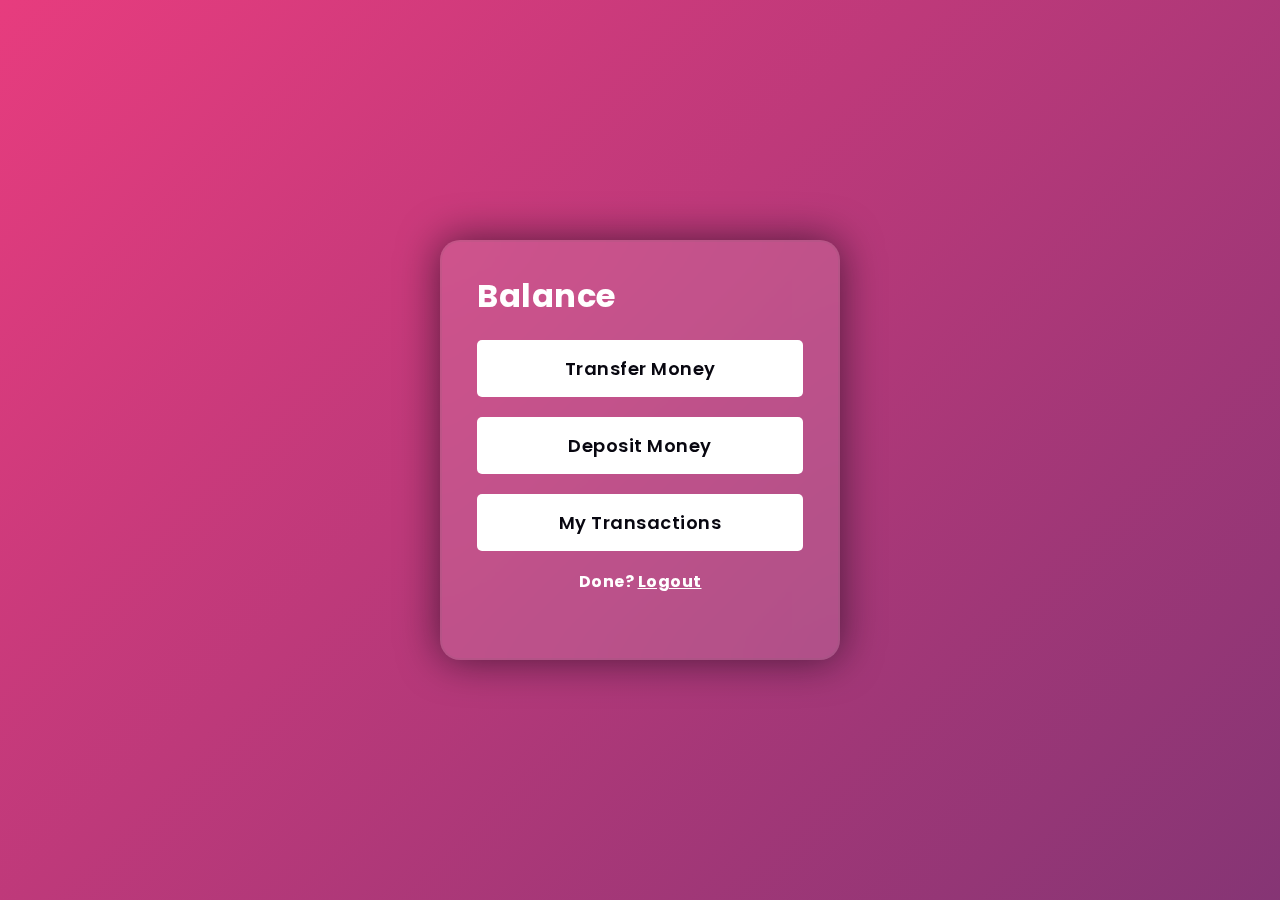
<file: src/main/resources/public/index.html>
<!DOCTYPE html>
<html lang="en">
<head>
    <title>BankSystem : Start</title>
    <link rel="preconnect" href="https://fonts.gstatic.com">
    <link rel="stylesheet" href="https://cdnjs.cloudflare.com/ajax/libs/font-awesome/5.15.4/css/all.min.css">
    <link rel="stylesheet" href="style.css">
    <link href="https://fonts.googleapis.com/css2?family=Poppins:wght@300;500;600&display=swap" rel="stylesheet">
</head>
<body>
<form style="height:420px;" id=indexForm">
    <div id="toasts"></div>
    <h1 style="text-align: start">Balance</h1>
    <h2 id="balance"></h2>
    <button style="margin-top: 20px" id="sendMoneyButton">Transfer Money</button>
    <button style="margin-top: 20px" id="depositButton">Deposit Money</button>
    <button style="margin-top: 20px" id="transactionButton">My Transactions</button>
    <br><br>
    <div class="register">
        <h4>Done? <a href="/logout">Logout</a></h4>
    </div>
</form>

<div style="visibility: hidden" id="adminPanel">
    <form style="height:80px; margin-top: 260px">
        <button style=" padding: 10px;margin-top: -100px;margin-inline: 0" id="adminButton">Admin Panel</button>
    </form>
</div>

</body>
<script>
    document.addEventListener("DOMContentLoaded", function(){

        const balanceField = document.getElementById("balance")
        const adminPanel = document.getElementById("adminPanel")
        const xmlhttp = new XMLHttpRequest();

        xmlhttp.open("GET", "http://localhost:7070/get_balance");

        xmlhttp.onload = function() {
            if (xmlhttp.readyState !== XMLHttpRequest.DONE) {
                return;
            }
            if (xmlhttp.status >= 200 && xmlhttp.status < 300) {

                console.log("Result: " + xmlhttp.responseText);

                let response = xmlhttp.responseText.split(":");

                if(response[1] === "ROLE_ADMIN"){
                    adminPanel.style.visibility = "visible";
                }
                if(response[0] === "NOT_LOGGED_IN"){
                    window.location.replace("http://localhost:7070/login");
                }
                balanceField.innerHTML = response[0];
            }
            else {
                console.error("Request failed: ", xmlhttp.status);
            }
        };
        xmlhttp.send();

        const adminButton =
            document.getElementById("adminButton");

        document.getElementById("sendMoneyButton").addEventListener("click", event => {
            event.preventDefault();
            window.location.replace("http://localhost:7070/transfer");
        });
        document.getElementById("depositButton").addEventListener("click", event => {
            event.preventDefault();
            window.location.replace("http://localhost:7070/deposit");
        });
        document.getElementById("transactionButton").addEventListener("click", event => {
            event.preventDefault();
            window.location.replace("http://localhost:7070/transactions");
        });
        adminButton.addEventListener("click", event => {
            event.preventDefault();
            window.location.replace("http://localhost:7070/admin");
        });
    });
</script>
</html>
</file>
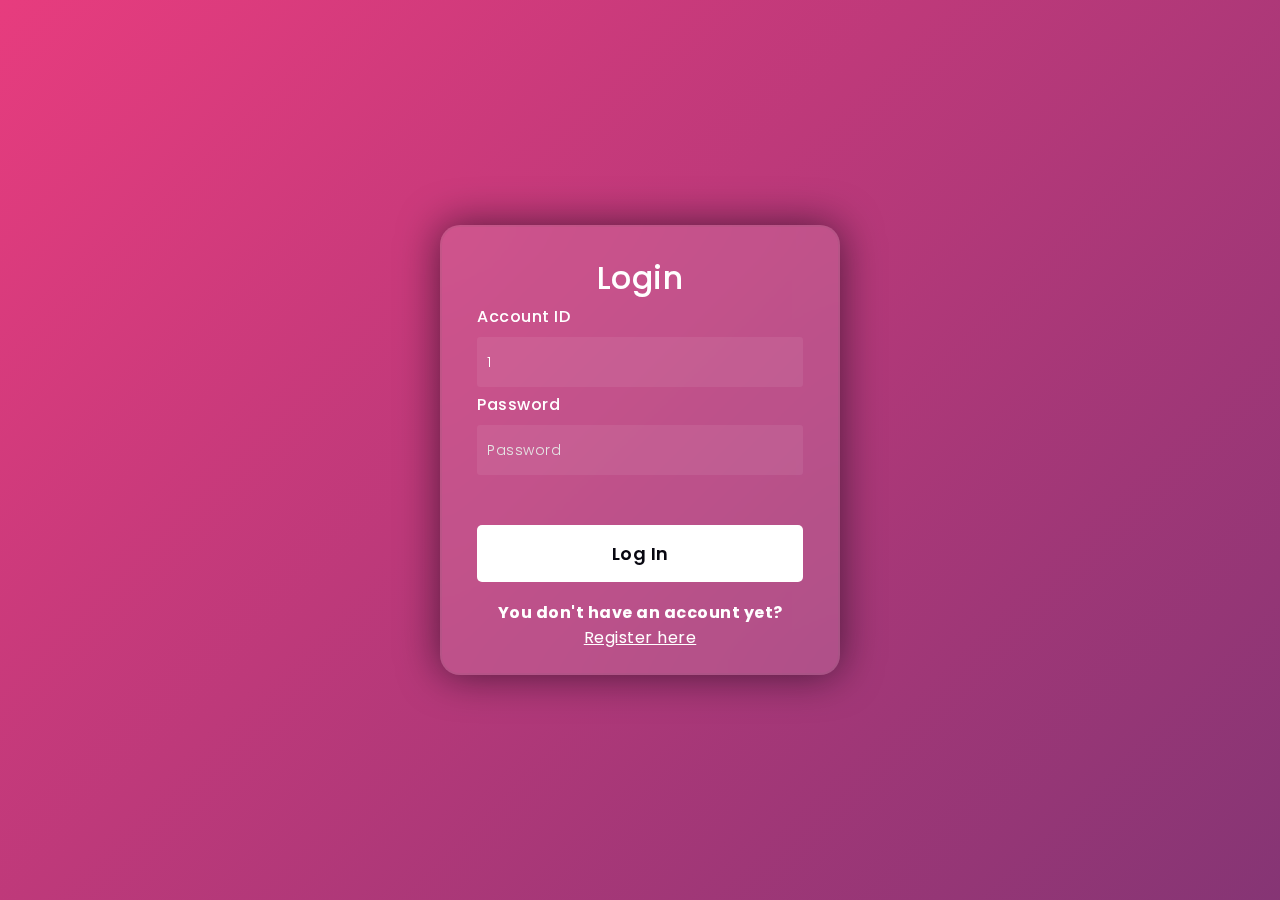
<file: src/main/resources/public/login.html>
<!DOCTYPE html>
<html lang="en">
<head>
    <title>BankSystem : Login</title>
    <link rel="preconnect" href="https://fonts.gstatic.com">
    <link rel="stylesheet" href="https://cdnjs.cloudflare.com/ajax/libs/font-awesome/5.15.4/css/all.min.css">
    <link rel="stylesheet" href="style.css">
    <link href="https://fonts.googleapis.com/css2?family=Poppins:wght@300;500;600&display=swap" rel="stylesheet">
</head>
<body>
<div class="background">
    <div class="shape"></div>
    <div class="shape"></div>
</div>
<form style="height:450px" id="loginForm">

    <div id="toasts"></div>

    <h3>Login</h3>
    <label for="account_id">Account ID</label>
    <input type="number" name="account_id" value="1" min="1" placeholder="Your Account ID" id="account_id">

    <label for="password">Password</label>
    <input type="password" name="password"  placeholder="Password" id="password">

    <button id="loginButton">Log In</button>
    <br><br>
    <div class="register">
        <h4>You don't have an account yet?</h4>
        <a href="/register">Register here</a>
    </div>
</form>
</body>
<script>
    document.addEventListener("DOMContentLoaded", function(){

        function createNotification(type = null, message = null) {
            const notification = document.createElement('div');
            notification.classList.add('toast');
            notification.classList.add(type);

            notification.innerText = message;

            toasts.appendChild(notification);

            setTimeout(() => {
                notification.remove();
            }, 3000);
        }

        // types = 'info, 'success', 'error'];
        const toasts = document.getElementById('toasts');

        const loginButton =
            document.getElementById("loginButton");

        const xmlhttp = new XMLHttpRequest();

        let loginForm = document.getElementById("loginForm");

        loginForm.addEventListener("submit", event => {
            event.preventDefault();
        })

        loginButton.onclick = function(){

            let accountId = document.getElementById("account_id").value;
            let password = document.getElementById("password").value;

            const payload = {
                "accountId": accountId,
                "password": password
            };

            xmlhttp.open("POST", "http://localhost:7070/login");
            xmlhttp.setRequestHeader("Content-Type", "application/json;charset=UTF-8");

            // After the request is done
            xmlhttp.onload = function() {
                if (xmlhttp.readyState !== XMLHttpRequest.DONE) {
                    return;
                }
                if (xmlhttp.status >= 200 && xmlhttp.status < 300) {

                    console.log(xmlhttp.responseText);

                    let response = xmlhttp.responseText.split(":");

                    switch(response[0]) {
                        case "INSUFFICIENT_DATA":
                            createNotification("info", "Youre missing data.");
                            break;

                        case "ACCOUNT_NOT_FOUND":
                            createNotification('info', "Account with ID: " + accountId + " doesn't exist.");
                            break;
                        case "INVALID_CREDENTIALS":
                            createNotification('error', "The given credentials do not match.");
                            break;
                        case "LOGIN_SUCCESSFUL":
                            createNotification('success', "You have been logged in.");
                            loginButton.disabled = true;
                            setTimeout(function(){
                                window.location.replace("http://localhost:7070/index");
                            }, 1500);
                            break;
                    }
                }
                else {
                    console.error("Request failed: ", xmlhttp.status);
                    createNotification('error', "Server Error");
                }
            };
            xmlhttp.send(JSON.stringify(payload));
        };
    });
</script>
</html>
</file>
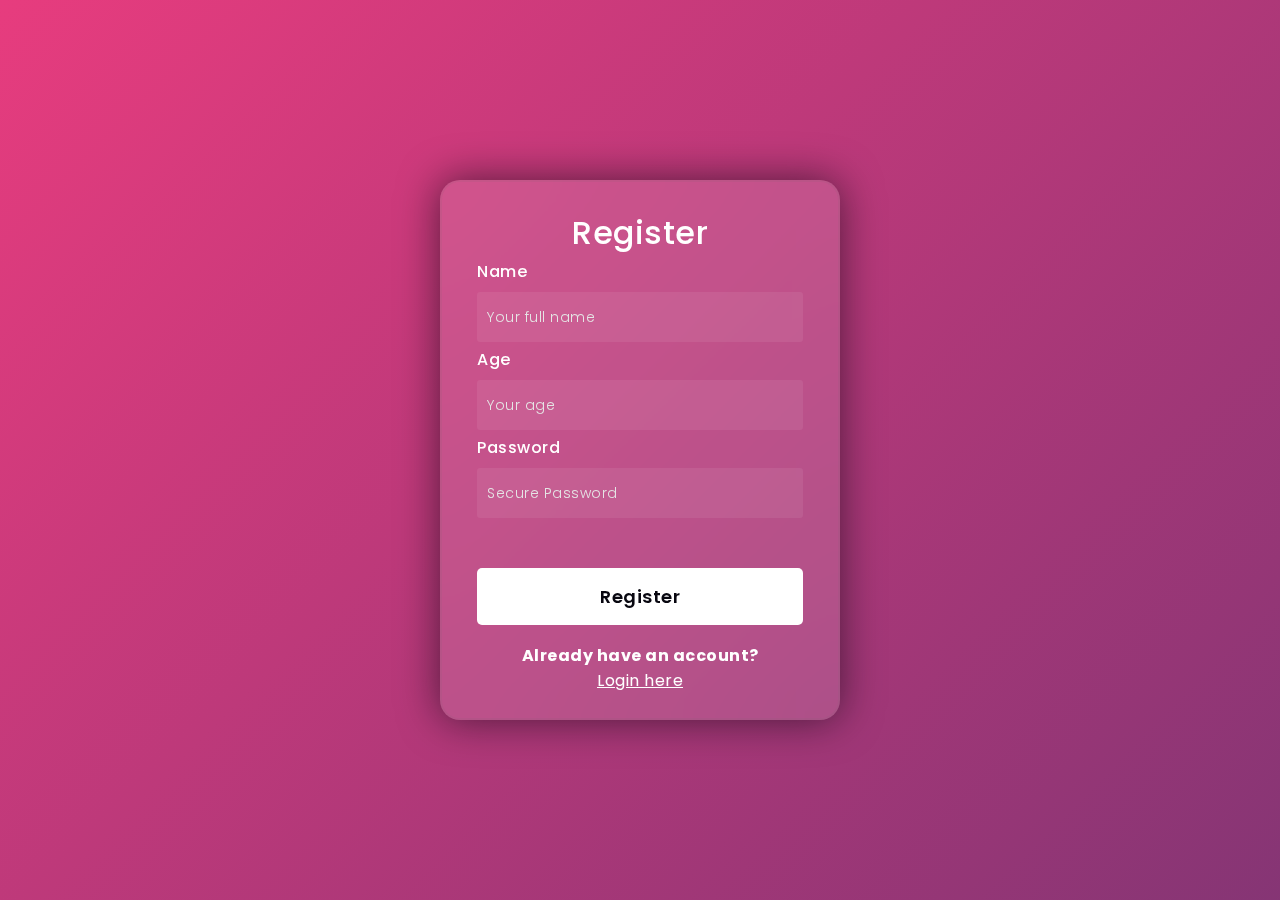
<file: src/main/resources/public/register.html>
<!DOCTYPE html>
<html lang="en">
<head>
    <title>BankSystem : Register</title>
    <link rel="preconnect" href="https://fonts.gstatic.com">
    <link rel="stylesheet" href="https://cdnjs.cloudflare.com/ajax/libs/font-awesome/5.15.4/css/all.min.css">
    <link rel="stylesheet" href="style.css">
    <link href="https://fonts.googleapis.com/css2?family=Poppins:wght@300;500;600&display=swap" rel="stylesheet">
</head>
<body>
<div class="background">
    <div class="shape"></div>
    <div class="shape"></div>
</div>
<form id="registerForm">

    <div id="toasts"></div>

    <h3>Register</h3>
    <label for="name">Name</label>
    <input type="text" name="name"  placeholder="Your full name" id="name">

    <label for="age">Age</label>
    <input type="number" min="1" name="age" placeholder="Your age" id="age">

    <label for="password">Password</label>
    <input type="password" name="password"  placeholder="Secure Password" id="password">


    <button id="registerButton">Register</button>
    <br><br>
    <div class="register">
        <h4>Already have an account?</h4>
        <a href="/login">Login here</a>
    </div>
</form>


</body>
<script>
    document.addEventListener("DOMContentLoaded", function(){

        // types = 'info, 'success', 'error'];
        const toasts = document.getElementById('toasts');

        function createNotification(type = null, message = null) {
            const notification = document.createElement('div');
            notification.classList.add('toast');
            notification.classList.add(type);

            notification.innerText = message;

            toasts.appendChild(notification);

            setTimeout(() => {
                notification.remove();
            }, 3000);
        }

        const registerButton =
            document.getElementById("registerButton");

        const xmlhttp = new XMLHttpRequest();

        let registerForm = document.getElementById("registerForm");

        registerForm.addEventListener("submit", event => {
            event.preventDefault();
        })

        registerButton.onclick = function(){

            let name = document.getElementById("name").value;
            let age = document.getElementById("age").value;
            let password = document.getElementById("password").value;

            const payload = {
                "name": name,
                "age": age,
                "password": password
            };

            xmlhttp.open("POST", "http://localhost:7070/register");
            xmlhttp.setRequestHeader("Content-Type", "application/json;charset=UTF-8");

            // After the request is done
            xmlhttp.onload = function() {
                if (xmlhttp.readyState !== XMLHttpRequest.DONE) {
                    return;
                }
                if (xmlhttp.status >= 200 && xmlhttp.status < 300) {

                    console.log(xmlhttp.responseText);

                    let response = xmlhttp.responseText.split(":");

                    switch(response[0]) {
                        case "INSUFFICIENT_DATA":
                            // TODO: Handle
                            createNotification("info", "Youre missing data.");
                            break;

                        case "WEAK_PASSWORD":
                            // TODO: Handle
                            createNotification('info', "Your password is too weak.");
                            break;
                        case "INVALID_AGE":
                            createNotification('info', "You must be at least 18 years old to use this service.");
                            // TODO: Handle
                            break;
                        case "REGISTRATION_SUCCESSFUL":
                            // TODO: Handle
                            createNotification('success', "You have successfully registered with the ID: " + response[1]);
                            registerButton.disabled = true;
                            setTimeout(function(){
                                window.location.replace("http://localhost:7070/login");
                            }, 3000);
                            break;
                    }
                }
                else {
                    console.error("Request failed: ", xmlhttp.status);
                    createNotification('error', "Server Error");
                }
            };
            xmlhttp.send(JSON.stringify(payload));
        };
    });
</script>
</html>
</file>
<file: src/main/resources/public/style.css>
*,
*:before,
*:after{
    padding: 0;
    margin: 0;
    box-sizing: border-box;
}
body{
    background-color: #080710;
}
.background{
    width: 430px;
    height: 520px;
    position: absolute;
    transform: translate(-50%,-50%);
    left: 50%;
    top: 50%;
}
form{
    height: 540px;
    width: 400px;
    background-color: rgba(255,255,255,0.13);
    position: absolute;
    transform: translate(-50%,-50%);
    top: 50%;
    left: 50%;
    border-radius: 20px;
    backdrop-filter: blur(20px);
    border: 2px solid rgba(105, 103, 103, 0.1);
    box-shadow: 0 0 40px rgba(8,7,16,0.6);
    padding: 30px 35px;
}
form *{
    font-family: 'Poppins',sans-serif;
    color: #ffffff;
    letter-spacing: 0.5px;
    outline: none;
    border: none;
}
form h3{
    font-size: 32px;
    font-weight: 500;
    line-height: 42px;
    text-align: center;
}

label{
    display: block;
    margin-top: 5px;
    font-size: 16px;
    font-weight: 500;
}
input{
    display: block;
    height: 50px;
    width: 100%;
    background-color: rgba(255,255,255,0.07);
    border-radius: 3px;
    padding: 0 10px;
    margin-top: 8px;
    font-size: 14px;
    font-weight: 300;
}
::placeholder{
    color: #e5e5e5;
}
button{
    margin-top: 50px;
    width: 100%;
    background-color: #ffffff;
    color: #080710;
    padding: 15px 0;
    font-size: 18px;
    font-weight: 600;
    border-radius: 5px;
    cursor: pointer;
    transition-duration: 0.4s;
}
button:hover{
    background-color: rgba(208, 208, 208, 0.48); /* Green */
    color: white;
}

.register{
    text-align: center;
}

#toasts {
    align-items: center;
    left: 400px;
    top: -3px;
    display: flex;
    flex-direction: column;
    position: absolute;
}

.toast {
    border-radius: 10px;
    color: #000000;
    margin: 0.3rem;
    height: 80px;
    width: 222px;
    text-align: center;
    font-size: 15px;
    backdrop-filter: blur(20px);
    border: 2px solid rgba(105, 103, 103, 0.1);
    box-shadow: 0 0 40px rgba(8,7,16,0.6);
    padding: 20px 15px;
}

.toast.info {
    background-color: #9d9d9d;
}

.toast.success {
    background-color: #42aa5f;
}

.toast.error {
    background-color: #ae3f3f;
}

body {
    background: linear-gradient(-45deg, #bb912c, #242e6b, #e73c7e);
    background-size: 400% 400%;
    animation: gradient 15s ease infinite;
    height: 100vh;
}

@keyframes gradient {
    0% {
        background-position: 0% 50%;
    }
    50% {
        background-position: 100% 50%;
    }
    100% {
        background-position: 0% 50%;
    }
}
</file>
